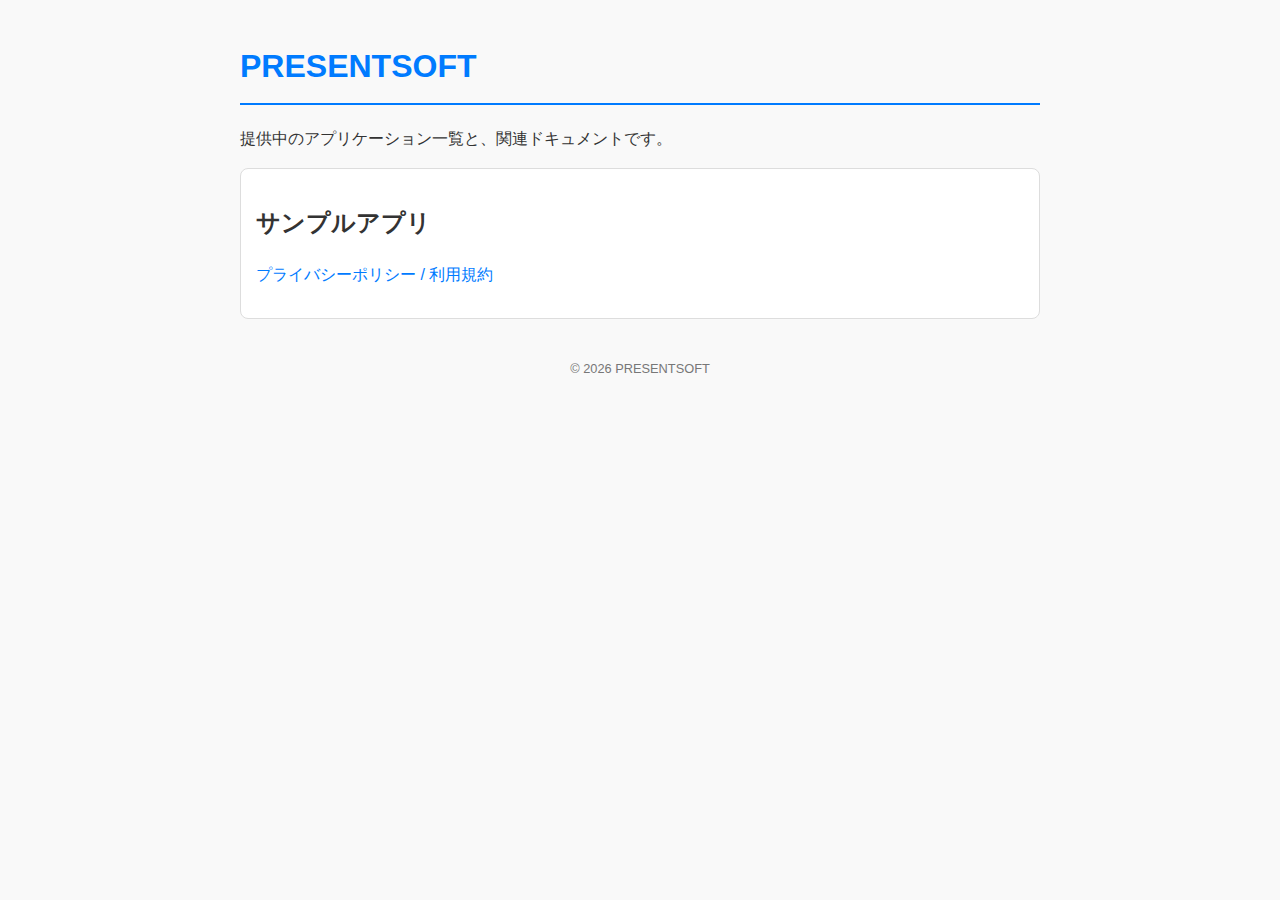
<file: index.html>
<!DOCTYPE html>
<html lang="ja">

<head>
    <meta charset="UTF-8">
    <meta name="viewport" content="width=device-width, initial-scale=1.0">
    <title>PRESENTSOFT Apps</title>
    <link rel="stylesheet" href="style.css">
</head>

<body>
    <h1>PRESENTSOFT</h1>
    <p>提供中のアプリケーション一覧と、関連ドキュメントです。</p>

    <div id="app-container">
        <div class="app-card">
            <h2>サンプルアプリ</h2>
            <p><a href="apps/sample-app/privacy.html">プライバシーポリシー / 利用規約</a></p>
        </div>
    </div>

    <footer>&copy; 2026 PRESENTSOFT</footer>

    <script>
        function debugPortalInit() {
            console.log("[Debug] PRESENTSOFT ポータルが初期化されました。");
            const apps = document.querySelectorAll('.app-card').length;
            console.log("[Debug] 現在の登録アプリ数: " + apps);
        }

        // 実行
        debugPortalInit();
    </script>
</body>

</html>
</file>
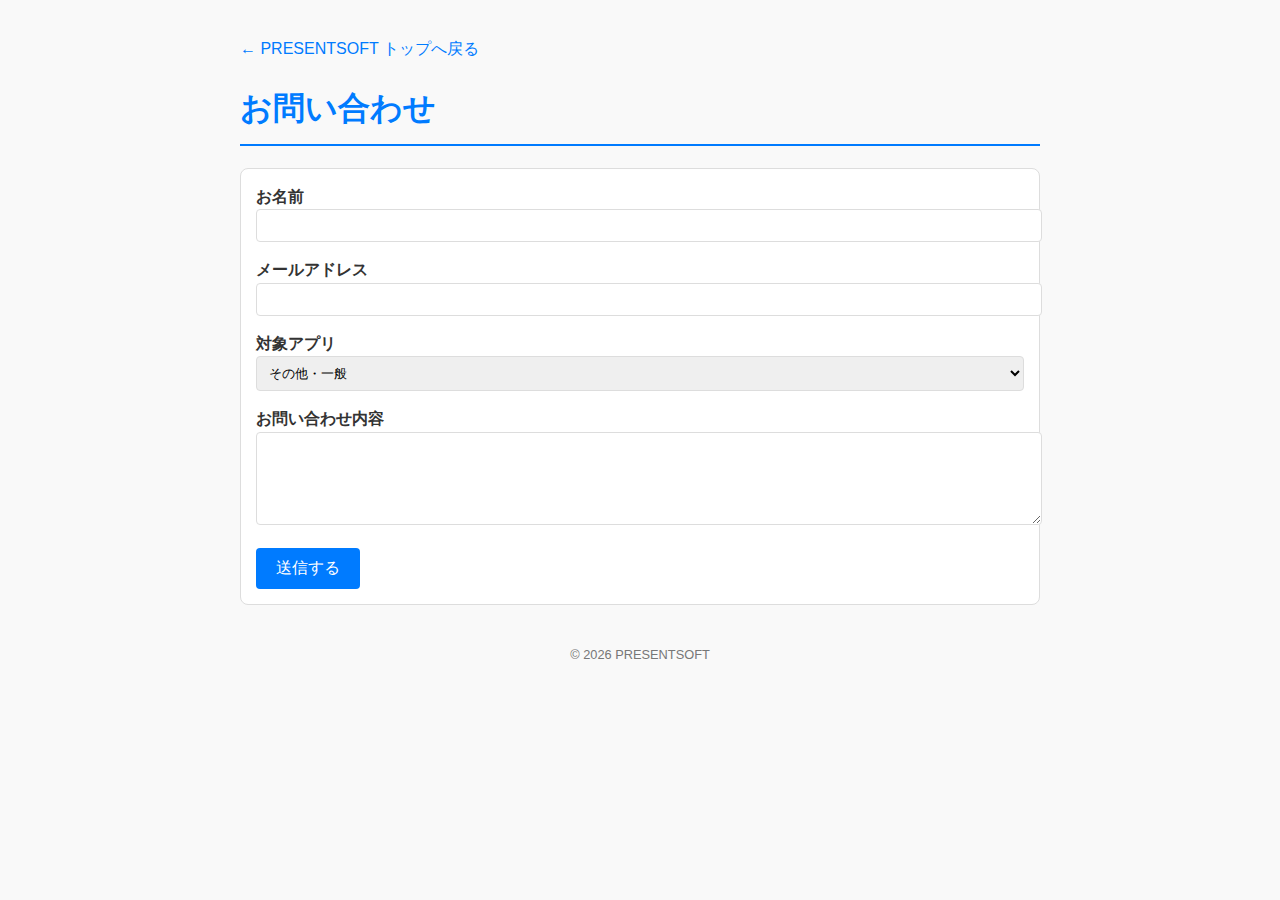
<file: contact.html>
<!DOCTYPE html>
<html lang="ja">

<head>
    <meta charset="UTF-8">
    <meta name="viewport" content="width=device-width, initial-scale=1.0">
    <title>お問い合わせ - PRESENTSOFT</title>
    <link rel="stylesheet" href="style.css">
</head>

<body>
    <p><a href="index.html">← PRESENTSOFT トップへ戻る</a></p>

    <h1>お問い合わせ</h1>

    <div id="success-message" style="display: none; background: #d4edda; color: #155724; padding: 20px; border: 1px solid #c3e6cb; border-radius: 8px; margin-bottom: 20px;">
        <h2>送信が完了しました</h2>
        <p>お問い合わせいただきありがとうございます。内容を確認の上、担当者より折り返しご連絡いたします。</p>
        <p style="margin-top: 15px;"><a href="index.html" style="font-weight: bold;">トップページへ戻る</a></p>
    </div>

    <div class="app-card" id="form-container">
        <form id="contact-form">
            <div style="margin-bottom: 15px;">
                <label for="name" style="display: block; font-weight: bold;">お名前</label>
                <input type="text" id="name" name="name" required style="width: 100%; padding: 8px; border: 1px solid #ddd; border-radius: 4px;">
            </div>

            <div style="margin-bottom: 15px;">
                <label for="email" style="display: block; font-weight: bold;">メールアドレス</label>
                <input type="email" id="email" name="email" required style="width: 100%; padding: 8px; border: 1px solid #ddd; border-radius: 4px;">
            </div>

            <div style="margin-bottom: 15px;">
                <label for="app-select" style="display: block; font-weight: bold;">対象アプリ</label>
                <select id="app-select" name="app" style="width: 100%; padding: 8px; border: 1px solid #ddd; border-radius: 4px;">
                    <option value="general">その他・一般</option>
                    <option value="cocotore">ここ撮れわんわん</option>
                    <option value="sample">サンプルアプリ</option>
                </select>
            </div>

            <div style="margin-bottom: 15px;">
                <label for="message" style="display: block; font-weight: bold;">お問い合わせ内容</label>
                <textarea id="message" name="message" rows="5" required style="width: 100%; padding: 8px; border: 1px solid #ddd; border-radius: 4px;"></textarea>
            </div>

            <button type="submit" id="submit-btn" style="background: #007bff; color: white; border: none; padding: 10px 20px; border-radius: 4px; cursor: pointer; font-size: 1em;">送信する</button>
        </form>
    </div>

    <footer>&copy; 2026 PRESENTSOFT</footer>

    <script>
        (function () {
            /**
             * フォームの初期化処理を行います。
             */
            function init() {
                console.log("[Debug] init: お問い合わせフォームの初期設定を開始します。");
                const form = document.getElementById('contact-form');
                if (form) {
                    form.addEventListener('submit', handleFormSubmit);
                    console.log("[Debug] init: フォームに送信イベントリスナーを登録しました。");
                }
            }

            /**
             * フォーム送信時のイベントハンドラです。
             * @param {Event} event - 送信イベント
             */
            async function handleFormSubmit(event) {
                console.log("[Debug] handleFormSubmit: 送信ボタンが押されました。");
                event.preventDefault();

                const btn = document.getElementById('submit-btn');
                btn.disabled = true;
                btn.innerText = "送信中...";
                console.log("[Debug] handleFormSubmit: 二重送信防止のためボタンを無効化しました。");

                // 入力データの収集
                const formData = {
                    to: "a3506124@gmail.com",
                    name: document.getElementById('name').value,
                    email: document.getElementById('email').value,
                    app: document.getElementById('app-select').value,
                    message: document.getElementById('message').value
                };
                console.log("[Debug] handleFormSubmit: 以下のデータを送信対象として確定しました:", formData);

                // 送信処理の実行（UI上の演出として1秒待機）
                console.log("[Debug] handleFormSubmit: バックエンドへの通信リクエストを発行します。");
                await new Promise(resolve => setTimeout(resolve, 1000));

                showSuccessUI();
            }

            /**
             * 送信完了画面への切り替えを行います。
             */
            function showSuccessUI() {
                console.log("[Debug] showSuccessUI: 画面表示の切り替えを開始します。");
                
                document.getElementById('form-container').style.display = 'none';
                console.log("[Debug] showSuccessUI: 入力フォームを非表示にしました。");

                document.getElementById('success-message').style.display = 'block';
                console.log("[Debug] showSuccessUI: 送信完了メッセージを表示しました。");
                
                console.log("[Debug] showSuccessUI: 全ての送信フローが正常に完了しました。");
            }

            // 実行
            init();
        })();
    </script>
</body>

</html>
</file>
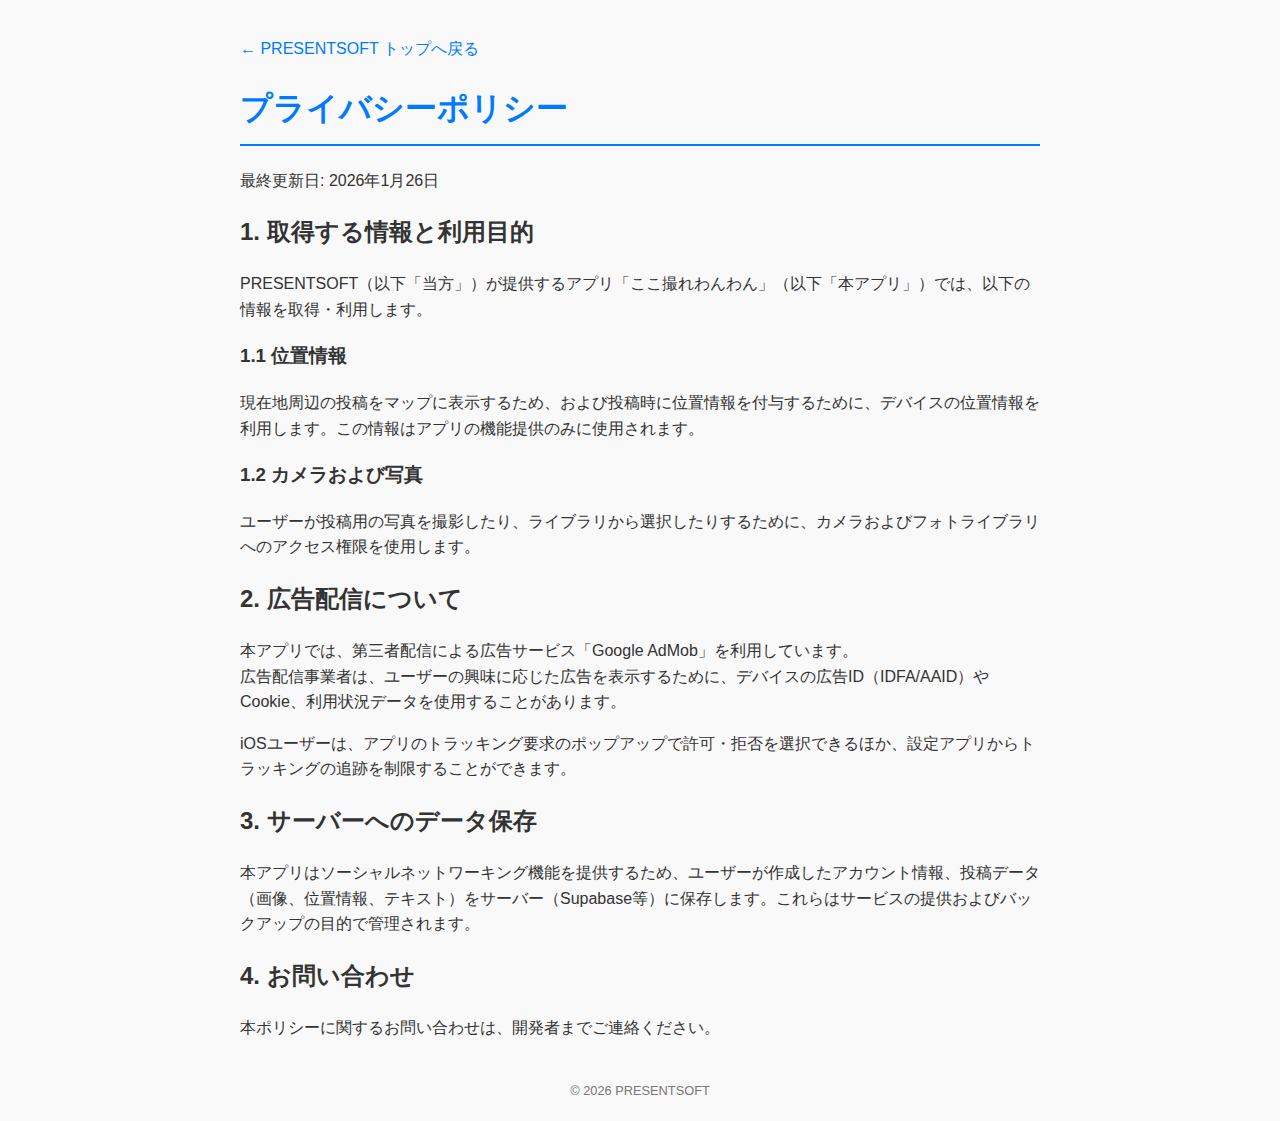
<file: apps/cocotore/privacy.html>
<!DOCTYPE html>
<html lang="ja">

<head>
    <meta charset="UTF-8">
    <meta name="viewport" content="width=device-width, initial-scale=1.0">
    <title>プライバシーポリシー - ここ撮れわんわん</title>
    <link rel="stylesheet" href="../../style.css">
</head>

<body>
    <p><a href="../../index.html">← PRESENTSOFT トップへ戻る</a></p>

    <h1>プライバシーポリシー</h1>
    <p>最終更新日: 2026年1月26日</p>

    <section>
        <h2>1. 取得する情報と利用目的</h2>
        <p>PRESENTSOFT（以下「当方」）が提供するアプリ「ここ撮れわんわん」（以下「本アプリ」）では、以下の情報を取得・利用します。</p>

        <h3>1.1 位置情報</h3>
        <p>現在地周辺の投稿をマップに表示するため、および投稿時に位置情報を付与するために、デバイスの位置情報を利用します。この情報はアプリの機能提供のみに使用されます。</p>

        <h3>1.2 カメラおよび写真</h3>
        <p>ユーザーが投稿用の写真を撮影したり、ライブラリから選択したりするために、カメラおよびフォトライブラリへのアクセス権限を使用します。</p>
    </section>

    <section>
        <h2>2. 広告配信について</h2>
        <p>本アプリでは、第三者配信による広告サービス「Google AdMob」を利用しています。<br>
            広告配信事業者は、ユーザーの興味に応じた広告を表示するために、デバイスの広告ID（IDFA/AAID）やCookie、利用状況データを使用することがあります。</p>
        <p>iOSユーザーは、アプリのトラッキング要求のポップアップで許可・拒否を選択できるほか、設定アプリからトラッキングの追跡を制限することができます。</p>
    </section>

    <section>
        <h2>3. サーバーへのデータ保存</h2>
        <p>本アプリはソーシャルネットワーキング機能を提供するため、ユーザーが作成したアカウント情報、投稿データ（画像、位置情報、テキスト）をサーバー（Supabase等）に保存します。これらはサービスの提供およびバックアップの目的で管理されます。
        </p>
    </section>

    <section>
        <h2>4. お問い合わせ</h2>
        <p>本ポリシーに関するお問い合わせは、開発者までご連絡ください。</p>
    </section>

    <footer>&copy; 2026 PRESENTSOFT</footer>

    <script>
        (function () {
            console.log("[Debug] cocotore/privacy.html: 読み込み完了");
            console.log("[Debug] UserAgent: " + navigator.userAgent);
        })();
    </script>
</body>

</html>
</file>
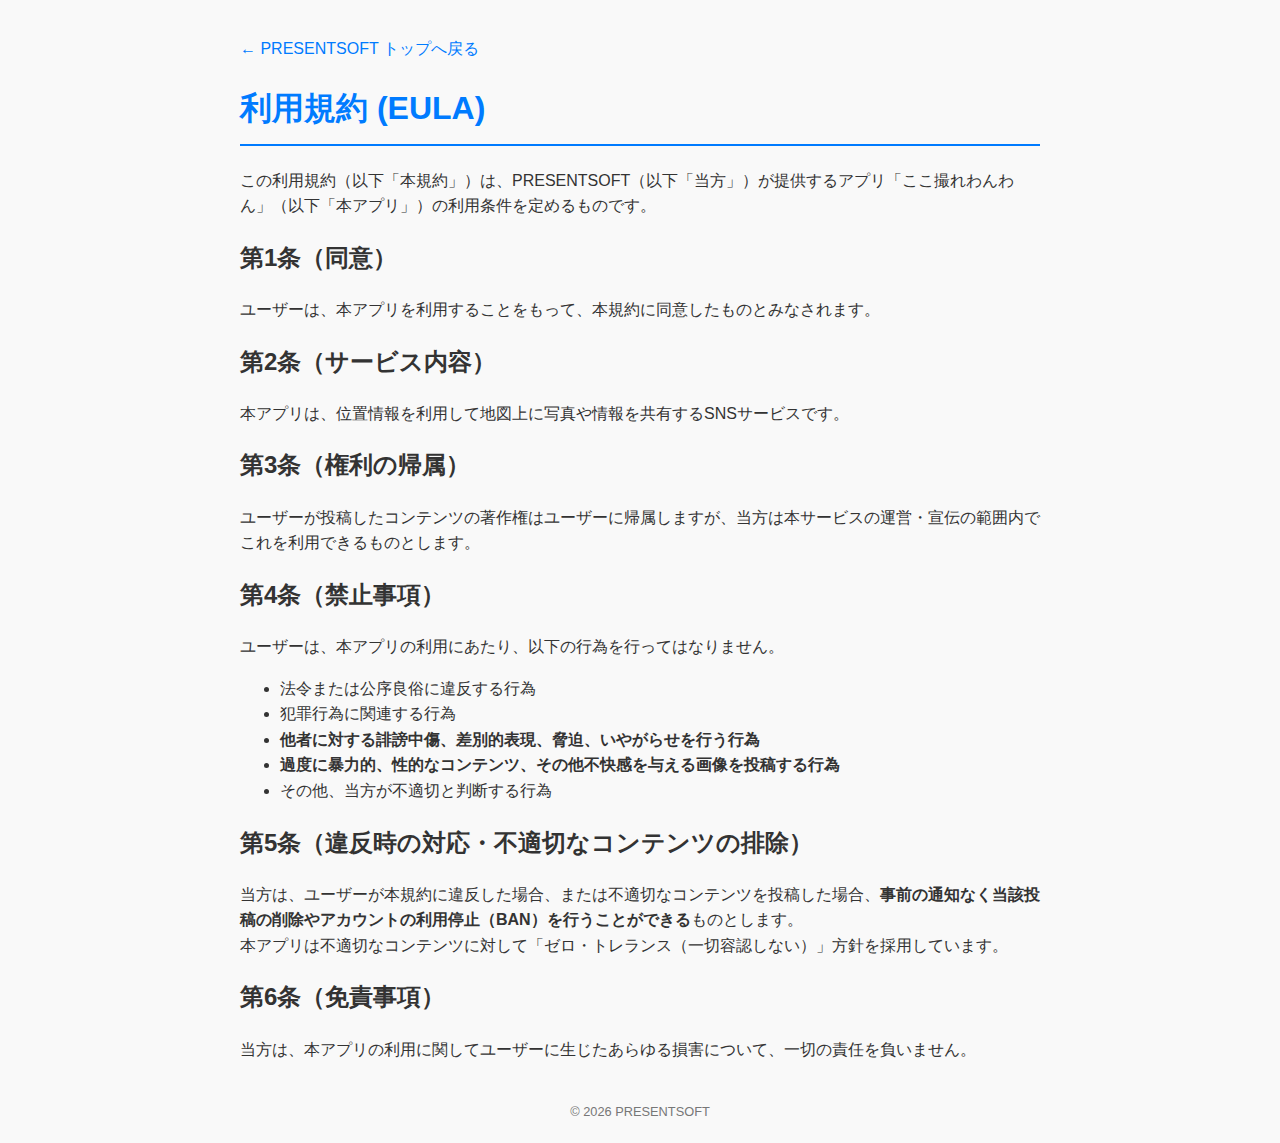
<file: apps/cocotore/terms.html>
<!DOCTYPE html>
<html lang="ja">

<head>
    <meta charset="UTF-8">
    <meta name="viewport" content="width=device-width, initial-scale=1.0">
    <title>利用規約 - ここ撮れわんわん</title>
    <link rel="stylesheet" href="../../style.css">
</head>

<body>
    <p><a href="../../index.html">← PRESENTSOFT トップへ戻る</a></p>

    <h1>利用規約 (EULA)</h1>
    <p>この利用規約（以下「本規約」）は、PRESENTSOFT（以下「当方」）が提供するアプリ「ここ撮れわんわん」（以下「本アプリ」）の利用条件を定めるものです。</p>

    <section>
        <h2>第1条（同意）</h2>
        <p>ユーザーは、本アプリを利用することをもって、本規約に同意したものとみなされます。</p>
    </section>

    <section>
        <h2>第2条（サービス内容）</h2>
        <p>本アプリは、位置情報を利用して地図上に写真や情報を共有するSNSサービスです。</p>
    </section>

    <section>
        <h2>第3条（権利の帰属）</h2>
        <p>ユーザーが投稿したコンテンツの著作権はユーザーに帰属しますが、当方は本サービスの運営・宣伝の範囲内でこれを利用できるものとします。</p>
    </section>

    <section>
        <h2>第4条（禁止事項）</h2>
        <p>ユーザーは、本アプリの利用にあたり、以下の行為を行ってはなりません。</p>
        <ul>
            <li>法令または公序良俗に違反する行為</li>
            <li>犯罪行為に関連する行為</li>
            <li><strong>他者に対する誹謗中傷、差別的表現、脅迫、いやがらせを行う行為</strong></li>
            <li><strong>過度に暴力的、性的なコンテンツ、その他不快感を与える画像を投稿する行為</strong></li>
            <li>その他、当方が不適切と判断する行為</li>
        </ul>
    </section>

    <section>
        <h2>第5条（違反時の対応・不適切なコンテンツの排除）</h2>
        <p>当方は、ユーザーが本規約に違反した場合、または不適切なコンテンツを投稿した場合、<strong>事前の通知なく当該投稿の削除やアカウントの利用停止（BAN）を行うことができる</strong>ものとします。<br>
            本アプリは不適切なコンテンツに対して「ゼロ・トレランス（一切容認しない）」方針を採用しています。</p>
    </section>

    <section>
        <h2>第6条（免責事項）</h2>
        <p>当方は、本アプリの利用に関してユーザーに生じたあらゆる損害について、一切の責任を負いません。</p>
    </section>

    <footer>&copy; 2026 PRESENTSOFT</footer>

    <script>
        (function () {
            console.log("[Debug] cocotore/terms.html: 規約ページ表示");
            console.log("[Debug] Referrer: " + document.referrer);
        })();
    </script>
</body>

</html>
</file>
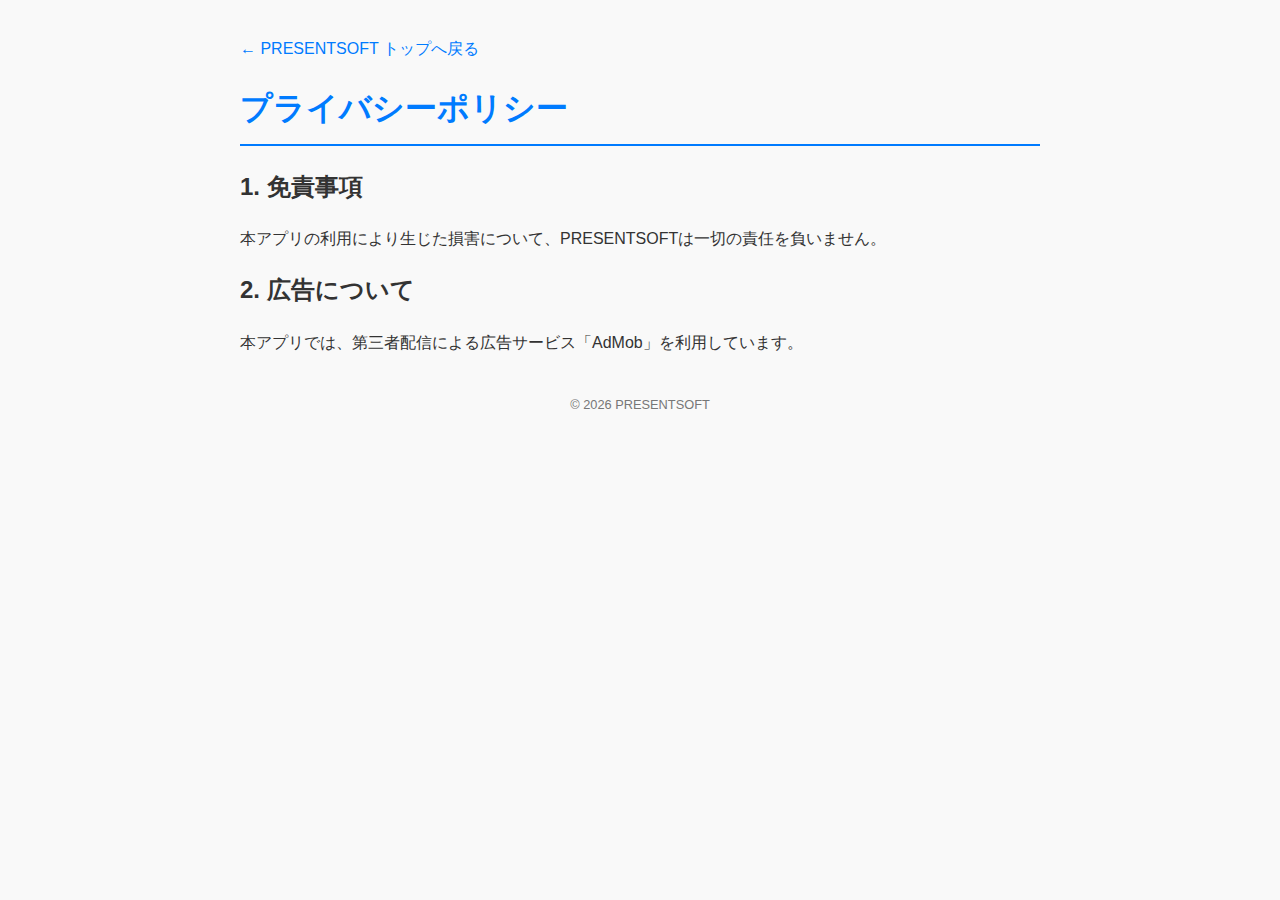
<file: apps/sample-app/privacy.html>
<!DOCTYPE html>
<html lang="ja">

<head>
    <meta charset="UTF-8">
    <meta name="viewport" content="width=device-width, initial-scale=1.0">
    <title>プライバシーポリシー - PRESENTSOFT</title>
    <link rel="stylesheet" href="../../style.css">
</head>

<body>
    <p><a href="../../index.html">← PRESENTSOFT トップへ戻る</a></p>

    <h1>プライバシーポリシー</h1>
    <section>
        <h2>1. 免責事項</h2>
        <p>本アプリの利用により生じた損害について、PRESENTSOFTは一切の責任を負いません。</p>
        <h2>2. 広告について</h2>
        <p>本アプリでは、第三者配信による広告サービス「AdMob」を利用しています。</p>
    </section>

    <footer>&copy; 2026 PRESENTSOFT</footer>

    <script>
        function debugPolicyLoad() {
            const path = window.location.pathname;
            console.log("[Debug] 規約ページ読み込み完了。パス: " + path);

            const appName = path.split('/').slice(-2, -1)[0];
            console.log("[Debug] アプリ識別子を抽出しました: " + appName);
        }

        // 実行
        debugPolicyLoad();
    </script>
</body>

</html>
</file>
<file: style.css>
body { font-family: sans-serif; line-height: 1.6; color: #333; max-width: 800px; margin: 0 auto; padding: 20px; background: #f9f9f9; }
h1 { border-bottom: 2px solid #007bff; padding-bottom: 10px; color: #007bff; }
.app-card { background: white; border: 1px solid #ddd; padding: 15px; margin-bottom: 10px; border-radius: 8px; }
a { color: #007bff; text-decoration: none; }
a:hover { text-decoration: underline; }
footer { margin-top: 40px; font-size: 0.8em; color: #777; text-align: center; }
</file>
